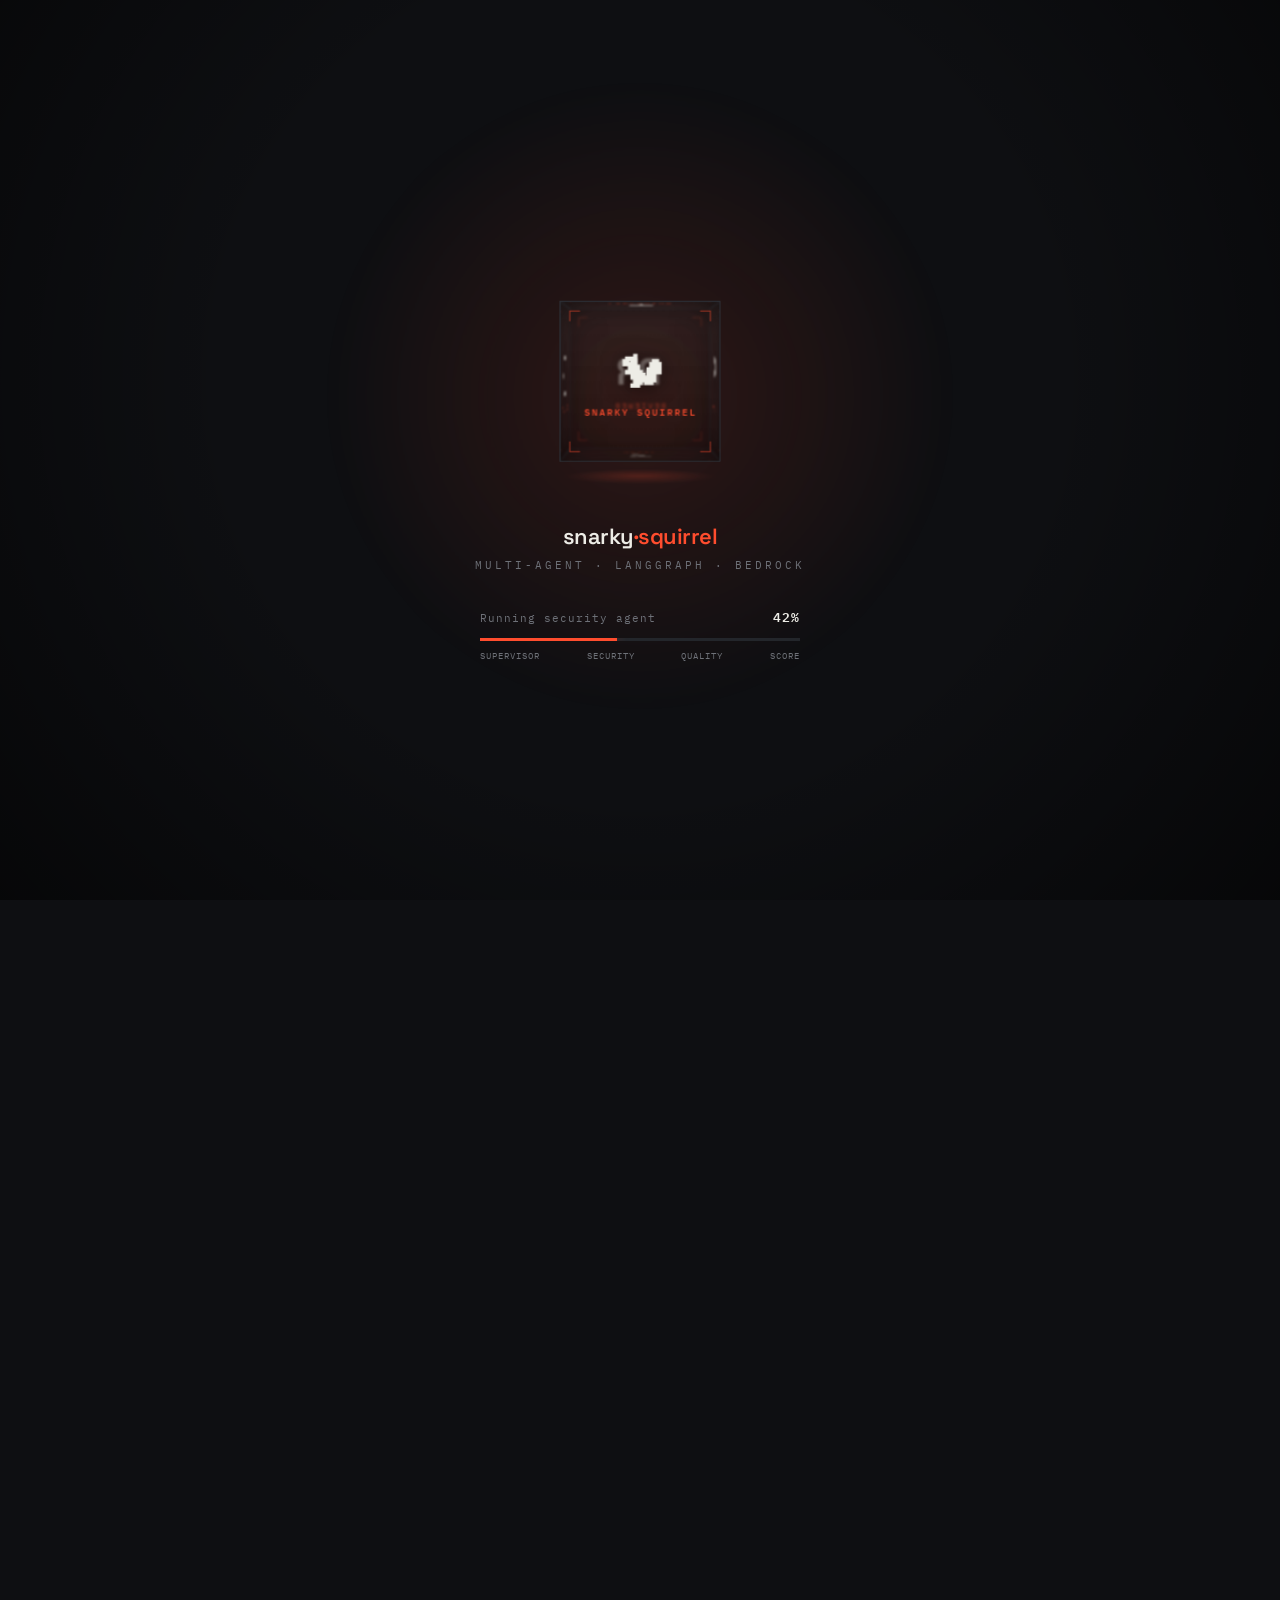
<file: index.html>
<!DOCTYPE html>
<html lang="en">
<head>
<meta charset="UTF-8">
<meta name="viewport" content="width=device-width, initial-scale=1.0">
<title>Snarky Squirrel — Agentic PR Reviewer</title>
<meta name="description" content="Automated pull-request reviewer powered by a multi-agent LangGraph pipeline. Scores code quality and security on a 0–10 scale.">
<link rel="preconnect" href="https://fonts.googleapis.com">
<link rel="preconnect" href="https://fonts.gstatic.com" crossorigin>
<link href="https://fonts.googleapis.com/css2?family=Space+Grotesk:wght@500;600;700&family=IBM+Plex+Mono:wght@400;500;600&display=swap" rel="stylesheet">
<style>
  :root{
    --paper:#0E0F12;
    --paper-2:#14161A;
    --ink-100:#EDECE6;
    --ink-300:#A7A69F;
    --ink-500:#6E7178;
    --line:#23262B;
    --line-2:#2D3037;
    --signal:#FF4D2E;
    --signal-soft:rgba(255,77,46,0.14);
    --ok:#4ECB71;
    --grid:rgba(255,255,255,0.035);
  }
  *{box-sizing:border-box;margin:0;padding:0;}
  html,body{height:100%;}
  body{
    background:var(--paper); color:var(--ink-100);
    font-family:"IBM Plex Mono",ui-monospace,monospace;
    position:relative; min-height:100vh; overflow-x:hidden;
  }
  body.is-loading{overflow:hidden;height:100vh;}
  ::selection{background:var(--signal);color:#fff;}

  .bg-grid{
    position:fixed; inset:0; z-index:0;
    background-image:
      linear-gradient(var(--grid) 1px, transparent 1px),
      linear-gradient(90deg, var(--grid) 1px, transparent 1px);
    background-size:64px 64px;
    mask-image:radial-gradient(circle at 50% 30%, #000 0%, #000 30%, transparent 70%);
    -webkit-mask-image:radial-gradient(circle at 50% 30%, #000 0%, #000 30%, transparent 70%);
    pointer-events:none;
  }

  /* ============ LOADER OVERLAY ============ */
  .loader-overlay{
    position:fixed; inset:0; z-index:50;
    display:grid; place-items:center; background:var(--paper);
    transition:opacity .7s ease, visibility .7s;
  }
  .loader-overlay.done{opacity:0; visibility:hidden; pointer-events:none;}
  .lo-glow{
    position:absolute; left:50%; top:44%;
    width:720px; height:720px; transform:translate(-50%,-50%);
    background:radial-gradient(circle, var(--signal-soft) 0%, transparent 62%);
    filter:blur(8px); pointer-events:none;
  }
  .lo-vignette{
    position:absolute; inset:0;
    background:radial-gradient(circle at 50% 42%, transparent 50%, rgba(0,0,0,0.55) 100%);
    pointer-events:none;
  }
  .stage{position:relative; z-index:2; display:flex; flex-direction:column; align-items:center;}
  .scene{width:300px; height:280px; perspective:1100px; perspective-origin:50% 44%; display:grid; place-items:center;}
  .cube-wrap{transform-style:preserve-3d; animation:tumble 14s linear infinite; will-change:transform;}
  @keyframes tumble{
    0%   {transform:rotateX(-24deg) rotateY(0deg);}
    100% {transform:rotateX(-24deg) rotateY(360deg);}
  }
  .cube{position:relative; width:150px; height:150px; transform-style:preserve-3d; margin:0 auto;}
  .face{
    position:absolute; width:150px; height:150px; left:50%; top:50%; margin:-75px 0 0 -75px;
    border:1px solid var(--line-2);
    background:linear-gradient(180deg, rgba(255,255,255,0.04), rgba(255,255,255,0));
    backdrop-filter:blur(1px);
    display:grid; place-items:center;
    box-shadow:inset 0 0 30px rgba(0,0,0,0.4);
  }
  .face::before{
    content:""; position:absolute; inset:8px;
    background:
      linear-gradient(var(--signal),var(--signal)) 0 0/10px 1px no-repeat,
      linear-gradient(var(--signal),var(--signal)) 0 0/1px 10px no-repeat,
      linear-gradient(var(--signal),var(--signal)) 100% 0/10px 1px no-repeat,
      linear-gradient(var(--signal),var(--signal)) 100% 0/1px 10px no-repeat,
      linear-gradient(var(--signal),var(--signal)) 0 100%/10px 1px no-repeat,
      linear-gradient(var(--signal),var(--signal)) 0 100%/1px 10px no-repeat,
      linear-gradient(var(--signal),var(--signal)) 100% 100%/10px 1px no-repeat,
      linear-gradient(var(--signal),var(--signal)) 100% 100%/1px 10px no-repeat;
    opacity:0.55;
  }
  .glyph{font-family:"Space Grotesk",sans-serif; font-weight:700; font-size:40px; letter-spacing:-1px; color:var(--ink-100); text-shadow:0 2px 18px rgba(0,0,0,0.5); text-align:center;}
  .glyph small{display:block; font-family:"IBM Plex Mono",monospace; font-weight:500; font-size:8.5px; letter-spacing:2px; color:var(--signal); text-align:center; margin-top:5px; text-shadow:none;}
  .f-front {transform:translateZ(75px);}
  .f-back  {transform:rotateY(180deg) translateZ(75px);}
  .f-right {transform:rotateY(90deg) translateZ(75px);}
  .f-left  {transform:rotateY(-90deg) translateZ(75px);}
  .f-top   {transform:rotateX(90deg) translateZ(75px);}
  .f-bottom{transform:rotateX(-90deg) translateZ(75px);}
  .f-back,.f-bottom{opacity:0.4;}
  .f-left,.f-right,.f-top{opacity:0.72;}
  .floor{
    position:absolute; left:50%; top:50%; width:150px;height:150px; margin:-75px 0 0 -75px;
    transform:rotateX(90deg) translateZ(-96px);
    background:radial-gradient(ellipse at center, rgba(255,77,46,0.20), transparent 68%);
    filter:blur(6px);
  }
  .mark{margin-top:2px; text-align:center;}
  .mark .name{font-family:"Space Grotesk",sans-serif; font-weight:600; font-size:22px; letter-spacing:-0.5px;}
  .mark .name .dev{color:var(--signal);}
  .mark .role{margin-top:8px; font-size:10.5px; letter-spacing:3px; text-transform:uppercase; color:var(--ink-500);}
  .loader{margin-top:34px; width:320px; max-width:78vw;}
  .loader .row{display:flex; justify-content:space-between; align-items:baseline; font-size:11px; letter-spacing:1px; color:var(--ink-300); margin-bottom:10px;}
  .loader .row .status{color:var(--ink-500);}
  .loader .row .pct{font-variant-numeric:tabular-nums; color:var(--ink-100); font-weight:600; font-size:13px;}
  .track{position:relative; height:3px; background:var(--line); overflow:hidden;}
  .barfill{position:absolute; left:0; top:0; bottom:0; width:0%; background:var(--signal); box-shadow:0 0 12px rgba(255,77,46,0.6); transition:width .25s cubic-bezier(.2,.7,.2,1);}
  .ticks{margin-top:9px; display:flex; justify-content:space-between; font-size:9px; letter-spacing:1px; color:var(--ink-500);}
  @media (prefers-reduced-motion: reduce){
    .cube-wrap{animation:none; transform:rotateX(-24deg) rotateY(-32deg);}
  }

  /* ============ SITE ============ */
  .site{
    position:relative; z-index:2;
    max-width:920px; margin:0 auto; padding:0 28px 110px;
    opacity:0; transition:opacity .9s ease .15s;
  }
  body.loaded .site{opacity:1;}

  .nav{
    position:sticky; top:0; z-index:10;
    display:flex; align-items:center; justify-content:space-between; height:64px;
    backdrop-filter:blur(8px);
    background:linear-gradient(var(--paper), rgba(14,15,18,0.55) 70%, transparent);
    margin:0 -28px; padding:0 28px;
  }
  .nav .brand{font-family:"Space Grotesk",sans-serif; font-weight:700; font-size:14px; letter-spacing:.5px; color:var(--ink-100); border:1px solid var(--line-2); padding:6px 9px; text-decoration:none;}
  .nav .links{display:flex; gap:24px; align-items:center;}
  .nav .links a{color:var(--ink-300); text-decoration:none; font-size:12px; letter-spacing:1px; text-transform:uppercase; transition:color .2s;}
  .nav .links a:hover{color:var(--signal);}

  .hero{padding:74px 0 56px; border-bottom:1px solid var(--line);}
  .hero .eyebrow{font-size:11px; letter-spacing:3px; text-transform:uppercase; color:var(--signal); margin-bottom:22px;}
  .hero h1{font-family:"Space Grotesk",sans-serif; font-weight:700; font-size:clamp(40px,8vw,74px); line-height:.98; letter-spacing:-2px; color:var(--ink-100); margin-bottom:16px;}
  .hero .sub{font-family:"Space Grotesk",sans-serif; font-weight:500; font-size:clamp(17px,3vw,23px); color:var(--ink-300); letter-spacing:-.3px; margin-bottom:30px; display:flex; align-items:center; gap:14px;}
  .hero .sub .ln{width:26px;height:2px;background:var(--signal);}
  .hero p{font-size:14.5px; line-height:1.8; color:var(--ink-300); max-width:680px;}
  .hero .herometa{margin-top:26px; display:flex; flex-wrap:wrap; gap:8px 28px; font-size:12.5px; color:var(--ink-500);}
  .hero .herometa a{color:var(--signal); text-decoration:none; border-bottom:1px solid var(--signal-soft);}
  .hero .herometa a:hover{border-bottom-color:var(--signal);}

  /* section + label-pill + box  (mirrors hk.css pattern) */
  .sec{padding:56px 0 0;}
  .label{
    display:inline-block; font-size:10.5px; letter-spacing:2.5px; text-transform:uppercase;
    color:var(--signal); border:1px solid var(--signal); border-radius:2px;
    padding:5px 11px; margin-bottom:18px;
  }
  .box{border:1px solid var(--line); background:rgba(255,255,255,0.012);}

  /* score rows */
  .score-row{display:grid; grid-template-columns:150px 1fr 52px; gap:18px; align-items:center; padding:18px 22px; border-top:1px solid var(--line);}
  .score-row:first-child{border-top:none;}
  .score-name{font-size:13px; color:var(--ink-300); letter-spacing:.3px;}
  .score-bar-wrap{height:6px; background:var(--line); position:relative; overflow:hidden;}
  .score-bar-fill{position:absolute; left:0; top:0; bottom:0; background:var(--signal); box-shadow:0 0 10px rgba(255,77,46,0.5);}
  .score-val{font-family:"Space Grotesk",sans-serif; font-weight:700; font-size:16px; text-align:right; color:var(--ink-100); font-variant-numeric:tabular-nums;}

  /* pipeline rows */
  .pipe-row{display:grid; grid-template-columns:40px 1fr auto; gap:18px; align-items:start; padding:20px 22px; border-top:1px solid var(--line);}
  .pipe-row:first-child{border-top:none;}
  .pipe-num{font-size:12px; color:var(--signal); padding-top:3px;}
  .pipe-name{font-family:"Space Grotesk",sans-serif; font-weight:600; font-size:16px; color:var(--ink-100); margin-bottom:5px; letter-spacing:-.2px;}
  .pipe-desc{font-size:13px; line-height:1.55; color:var(--ink-300); max-width:480px;}
  .pipe-badge{font-size:11px; color:var(--ink-500); white-space:nowrap; padding-top:4px; letter-spacing:.3px;}
  .formula-block{margin:0; padding:22px; border-top:1px solid var(--line); background:var(--signal-soft);}
  .formula-label{font-size:10.5px; letter-spacing:2px; text-transform:uppercase; color:var(--signal); margin-bottom:12px;}
  .formula-text{font-size:14px; color:var(--ink-100); letter-spacing:.2px; line-height:1.6;}
  .formula-note{margin-top:10px; font-size:12px; color:var(--ink-300);}

  /* setup rows */
  .setup-row{display:grid; grid-template-columns:1fr 1fr 1fr 24px; gap:16px; align-items:center; padding:18px 22px; border-top:1px solid var(--line); text-decoration:none; color:inherit; transition:background .2s, padding .2s;}
  .setup-row:first-child{border-top:none;}
  .setup-row:hover{background:rgba(255,255,255,0.025); padding-left:28px;}
  .setup-name{font-family:"Space Grotesk",sans-serif; font-weight:600; font-size:14.5px; color:var(--ink-100);}
  .setup-label,.setup-db{font-size:12.5px; color:var(--ink-300);}
  .setup-arrow{color:var(--ink-500); text-align:right; transition:color .2s, transform .2s;}
  .setup-row:hover .setup-arrow{color:var(--signal); transform:translate(2px,-2px);}

  /* feature rows */
  .feature-row{display:grid; grid-template-columns:220px 1fr; gap:20px; align-items:start; padding:18px 22px; border-top:1px solid var(--line);}
  .feature-row:first-child{border-top:none;}
  .feature-name{font-family:"Space Grotesk",sans-serif; font-weight:600; font-size:14px; color:var(--ink-100); letter-spacing:-.1px;}
  .feature-desc{font-size:13px; line-height:1.6; color:var(--ink-300);}

  /* connect */
  .connect-inner{padding:26px 22px;}
  .connect-bio{font-size:14.5px; line-height:1.7; color:var(--ink-300); max-width:560px; margin-bottom:22px;}
  .connect-links{display:flex; gap:12px; flex-wrap:wrap;}
  .connect-links a{
    display:inline-flex; align-items:center; gap:8px; text-decoration:none;
    color:var(--ink-100); font-size:13px; letter-spacing:.5px;
    border:1px solid var(--line-2); padding:11px 16px; transition:border-color .2s, color .2s;
  }
  .connect-links a::after{content:"\2197"; color:var(--ink-500);}
  .connect-links a:hover{border-color:var(--signal); color:var(--signal);}

  .foot{margin-top:64px; padding-top:22px; border-top:1px solid var(--line); display:flex; justify-content:space-between; flex-wrap:wrap; gap:10px; font-size:11px; letter-spacing:1px; color:var(--ink-500); text-transform:uppercase;}

  @media (max-width:640px){
    .nav .links a:not(:last-child):not(:nth-last-child(2)){display:none;}
    .score-row{grid-template-columns:110px 1fr 44px; gap:12px;}
    .setup-row{grid-template-columns:1fr auto; gap:8px;}
    .setup-row .setup-db{display:none;}
    .feature-row{grid-template-columns:1fr; gap:6px;}
    .pipe-badge{display:none;}
  }
</style>
</head>
<body class="is-loading">
  <div class="bg-grid"></div>

  <!-- ============ LOADER OVERLAY ============ -->
  <div class="loader-overlay" id="overlay">
    <div class="lo-glow"></div>
    <div class="stage">
      <div class="scene">
        <div class="cube-wrap">
          <div class="cube">
            <div class="floor"></div>
            <div class="face f-front"><div class="glyph">🐿<small>SNARKY SQUIRREL</small></div></div>
            <div class="face f-back"><div class="glyph">PR<small>REVIEWER</small></div></div>
            <div class="face f-right"><div class="glyph">⚲<small>SECURITY</small></div></div>
            <div class="face f-left"><div class="glyph">{ }<small>CODE QUALITY</small></div></div>
            <div class="face f-top"><div class="glyph">◆<small>LANGGRAPH</small></div></div>
            <div class="face f-bottom"><div class="glyph">∑<small>SCORE</small></div></div>
          </div>
        </div>
      </div>
      <div class="mark">
        <div class="name">snarky<span class="dev">·squirrel</span></div>
        <div class="role">Multi-Agent · LangGraph · Bedrock</div>
      </div>
      <div class="loader">
        <div class="row">
          <span class="status" id="status">Booting supervisor</span>
          <span class="pct" id="pct">00%</span>
        </div>
        <div class="track"><div class="barfill" id="bar"></div></div>
        <div class="ticks"><span>SUPERVISOR</span><span>SECURITY</span><span>QUALITY</span><span>SCORE</span></div>
      </div>
    </div>
    <div class="lo-vignette"></div>
  </div>

  <!-- ============ SITE ============ -->
  <main class="site">
    <nav class="nav">
      <a class="brand" href="https://hemantkumar.dev" target="_blank" rel="noopener">HK</a>
      <div class="links">
        <a href="#pipeline">Pipeline</a>
        <a href="#setup">Setup</a>
        <a href="#features">Features</a>
        <a href="https://github.com/hkcodebase/snarky-squirrel" target="_blank" rel="noopener">GitHub</a>
      </div>
    </nav>

    <header class="hero" id="top">
      <div class="eyebrow">Agentic PR Reviewer</div>
      <h1>Snarky Squirrel</h1>
      <div class="sub"><span class="ln"></span> A multi-agent reviewer that reads your diff and scores it.</div>
      <p>Automated pull-request reviewer that runs a multi-agent LangGraph pipeline, scores code quality and security findings on a 0–10 scale, and optionally posts a structured review comment to GitHub. Built on AWS Bedrock (Claude Haiku), DynamoDB, FastAPI, and Cognito auth.</p>
      <div class="herometa">
        <span>By <a href="https://hemantkumar.dev" target="_blank" rel="noopener">Hemant Kumar</a></span>
        <span>Source → <a href="https://github.com/hkcodebase/snarky-squirrel" target="_blank" rel="noopener">github.com/hkcodebase/snarky-squirrel</a></span>
      </div>
    </header>

    <!-- Sample Output -->
    <section class="sec">
      <p class="label">Sample Output</p>
      <div class="box">
        <div class="score-row">
          <span class="score-name">Security</span>
          <div class="score-bar-wrap"><div class="score-bar-fill" style="width:85%"></div></div>
          <span class="score-val">8.5</span>
        </div>
        <div class="score-row">
          <span class="score-name">Code Quality</span>
          <div class="score-bar-wrap"><div class="score-bar-fill" style="width:70%"></div></div>
          <span class="score-val">7.0</span>
        </div>
        <div class="score-row">
          <span class="score-name">Critical Findings</span>
          <div class="score-bar-wrap"><div class="score-bar-fill" style="width:0%"></div></div>
          <span class="score-val">0</span>
        </div>
        <div class="score-row">
          <span class="score-name">Should Block</span>
          <div class="score-bar-wrap"><div class="score-bar-fill" style="width:0%"></div></div>
          <span class="score-val" style="color:var(--ok)">No</span>
        </div>
      </div>
    </section>

    <!-- Agent Pipeline -->
    <section class="sec" id="pipeline">
      <p class="label">Agent Pipeline</p>
      <div class="box">
        <div class="pipe-row">
          <span class="pipe-num">01</span>
          <div class="pipe-body">
            <p class="pipe-name">Supervisor</p>
            <p class="pipe-desc">Routes the pipeline and decides agent execution order via the LLM.</p>
          </div>
          <span class="pipe-badge"></span>
        </div>
        <div class="pipe-row">
          <span class="pipe-num">02</span>
          <div class="pipe-body">
            <p class="pipe-name">Security Agent</p>
            <p class="pipe-desc">Scans the PR diff for vulnerabilities. Runs first.</p>
          </div>
          <span class="pipe-badge">→ security_findings</span>
        </div>
        <div class="pipe-row">
          <span class="pipe-num">03</span>
          <div class="pipe-body">
            <p class="pipe-name">Code Quality Agent</p>
            <p class="pipe-desc">Checks style, complexity, and best practices using prior findings.</p>
          </div>
          <span class="pipe-badge">→ code_quality_findings</span>
        </div>
        <div class="pipe-row">
          <span class="pipe-num">04</span>
          <div class="pipe-body">
            <p class="pipe-name">PR Reviewer Agent</p>
            <p class="pipe-desc">Produces a holistic review reading all prior findings.</p>
          </div>
          <span class="pipe-badge">→ pr_review_findings</span>
        </div>
        <div class="pipe-row">
          <span class="pipe-num">05</span>
          <div class="pipe-body">
            <p class="pipe-name">Summary Agent</p>
            <p class="pipe-desc">Aggregates all findings into a scored report and lineage trace.</p>
          </div>
          <span class="pipe-badge">→ summary_report</span>
        </div>
        <div class="formula-block">
          <p class="formula-label">Score Formula</p>
          <p class="formula-text">score = 10 − (CRITICAL × 5 + HIGH × 2 + MEDIUM × 1 + LOW × 0.5)</p>
          <p class="formula-note">A CRITICAL finding sets should_block = true.</p>
        </div>
      </div>
    </section>

    <!-- Setup -->
    <section class="sec" id="setup">
      <p class="label">Setup</p>
      <div class="box">
        <a href="https://github.com/hkcodebase/snarky-squirrel/blob/main/docs/setup-local.md" target="_blank" rel="noopener" class="setup-row">
          <span class="setup-name">Local — Ollama</span>
          <span class="setup-label">Ollama (Gemma) in Docker</span>
          <span class="setup-db">DynamoDB Local</span>
          <span class="setup-arrow">↗</span>
        </a>
        <a href="https://github.com/hkcodebase/snarky-squirrel/blob/main/docs/setup-local.md" target="_blank" rel="noopener" class="setup-row">
          <span class="setup-name">Local — Docker Model</span>
          <span class="setup-label">Docker Desktop built-in</span>
          <span class="setup-db">DynamoDB Local</span>
          <span class="setup-arrow">↗</span>
        </a>
        <a href="https://github.com/hkcodebase/snarky-squirrel/blob/main/docs/setup-aws.md" target="_blank" rel="noopener" class="setup-row">
          <span class="setup-name">AWS</span>
          <span class="setup-label">Bedrock — Claude Haiku</span>
          <span class="setup-db">AWS DynamoDB</span>
          <span class="setup-arrow">↗</span>
        </a>
      </div>
    </section>

    <!-- Features -->
    <section class="sec" id="features">
      <p class="label">Features</p>
      <div class="box">
        <div class="feature-row"><span class="feature-name">Multi-agent pipeline</span><span class="feature-desc">LangGraph supervisor + specialist agents with shared DynamoDB memory.</span></div>
        <div class="feature-row"><span class="feature-name">Flexible LLM backends</span><span class="feature-desc">Ollama, Docker Model Runner, or AWS Bedrock — switched via one env var.</span></div>
        <div class="feature-row"><span class="feature-name">Cognito auth</span><span class="feature-desc">OAuth2 via AWS Cognito Hosted UI with RS256 JWT validation and invite-only access.</span></div>
        <div class="feature-row"><span class="feature-name">Data lineage</span><span class="feature-desc">Per-run agent trace stored in DynamoDB, surfaced in the web UI sidebar.</span></div>
        <div class="feature-row"><span class="feature-name">GitHub integration</span><span class="feature-desc">Fetches PR diffs via GitHub API. Posts review comments back — HMAC-verified webhooks.</span></div>
        <div class="feature-row"><span class="feature-name">Evaluation framework</span><span class="feature-desc">Offline, shadow, and online eval modes with thumbs feedback and aggregate metrics.</span></div>
        <div class="feature-row"><span class="feature-name">Cost</span><span class="feature-desc">~$0.05–0.12 per PR review on AWS (Bedrock Haiku + DynamoDB on-demand + t3.micro).</span></div>
      </div>
    </section>

    <!-- Links -->
    <section class="sec">
      <p class="label">Links</p>
      <div class="box">
        <div class="connect-inner">
          <p class="connect-bio">Questions, issues, or ideas — open a GitHub issue or reach out directly.</p>
          <div class="connect-links">
            <a href="https://github.com/hkcodebase/snarky-squirrel" target="_blank" rel="noopener">GitHub</a>
            <a href="https://github.com/hkcodebase/snarky-squirrel/issues" target="_blank" rel="noopener">Issues</a>
            <a href="https://hemantkumar.dev" target="_blank" rel="noopener">hemantkumar.dev</a>
          </div>
        </div>
      </div>
      <div class="foot">
        <span>© 2026 Hemant Kumar</span>
        <span>GitHub Pages · snarky-squirrel</span>
      </div>
    </section>
  </main>

<script>
  const stages = [
    [0,  "Booting supervisor"],
    [24, "Running security agent"],
    [48, "Scoring code quality"],
    [70, "Aggregating findings"],
    [90, "Building report"],
    [100,"Review ready"]
  ];
  const barEl = document.getElementById('bar');
  const pctEl = document.getElementById('pct');
  const statusEl = document.getElementById('status');
  const overlay = document.getElementById('overlay');

  let p = 0;
  function tick(){
    const remaining = 100 - p;
    const step = Math.max(0.5, remaining * 0.04) + Math.random()*1.4;
    p = Math.min(100, p + step);
    barEl.style.width = p + '%';
    pctEl.textContent = String(Math.floor(p)).padStart(2,'0') + '%';
    let label = stages[0][1];
    for(const [thr,txt] of stages){ if(p >= thr) label = txt; }
    statusEl.textContent = label;
    if(p < 100){ setTimeout(tick, 80 + Math.random()*130); }
    else { statusEl.textContent = "Review ready"; setTimeout(reveal, 520); }
  }
  function reveal(){
    overlay.classList.add('done');
    document.body.classList.remove('is-loading');
    document.body.classList.add('loaded');
  }
  setTimeout(tick, 400);
  window.addEventListener('keydown', e=>{ if(e.key==='Enter'||e.key==='Escape'){ p=100; reveal(); }});
  overlay.addEventListener('click', ()=>{ if(p>4){ p=100; reveal(); }});
</script>
</body>
</html>
</file>
